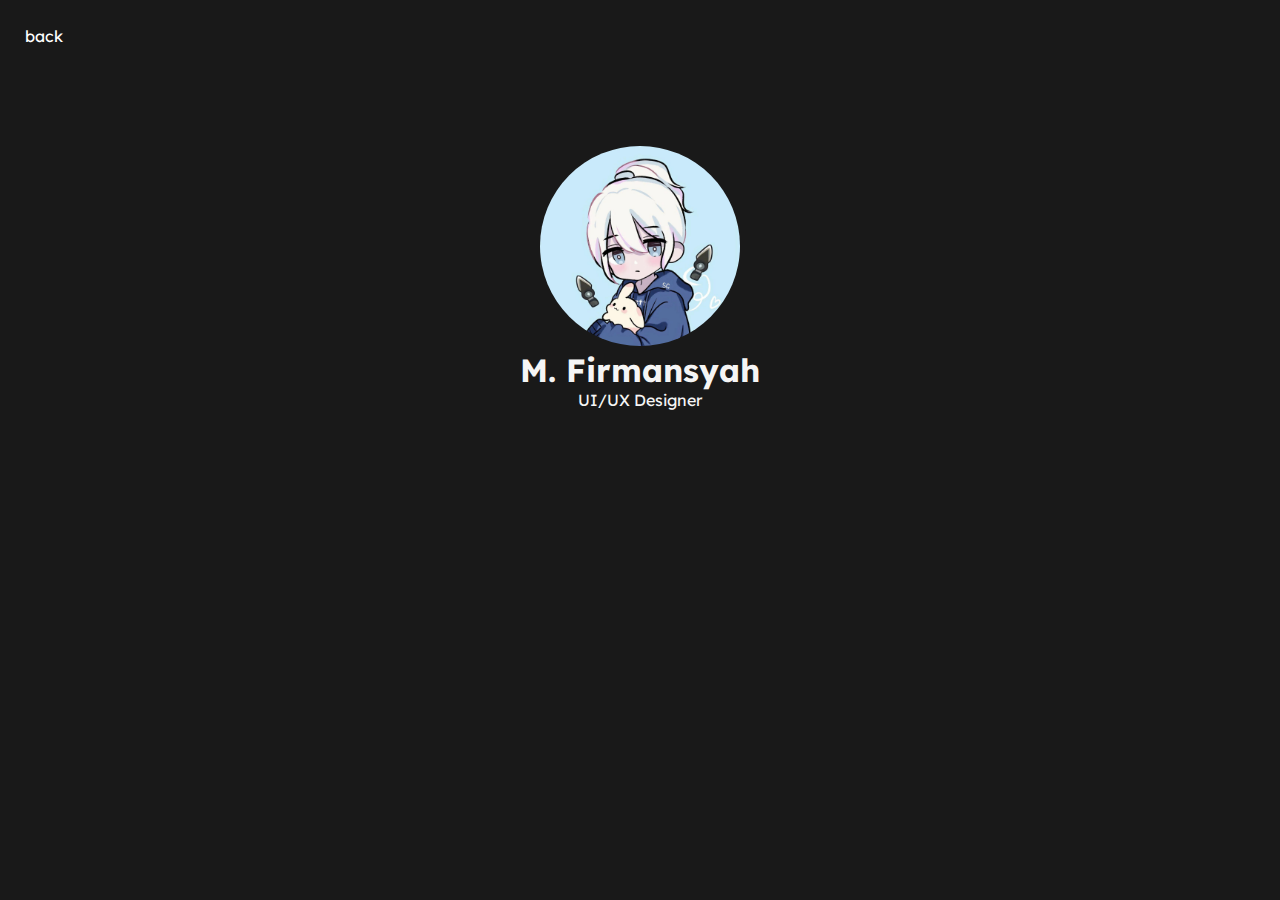
<file: about.html>
<!DOCTYPE html>
<html lang="en">
<head>
    <meta charset="UTF-8">
    <meta name="viewport" content="width=device-width, initial-scale=1.0">
    <link href='https://fonts.googleapis.com/css?family=Lexend Deca' rel='stylesheet'>
    <link href="about.css" rel="stylesheet">
    <title>About</title>
</head>
<body>
    <div class="header">
        <a href="index.html">back</a>
    </div>
    <div class="profile">
        <img src="img/profile.jpg" alt="">
        <h1>M. Firmansyah</h1>
        <p>UI/UX Designer</p>
    </div>
</body>
</html>
</file>
<file: about.css>
* {
    padding: 0px;
    margin: 0px;
}

a {
    text-decoration: none;
    color: white;
}

.header {
    margin-top: 2%;
    margin-left: 25px;
    font-family: Lexend Deca, sans-serif;
    color: whitesmoke;
}

body {
    font-family: Lexend Deca, sans-serif;
    background-color: #191919;
    color: whitesmoke;
}

.profile {
    padding-top: 100px;
    text-align: center;
}

.profile img {
    width: 200px;
    height: 200px;
    border-radius: 50%;
}
</file>
